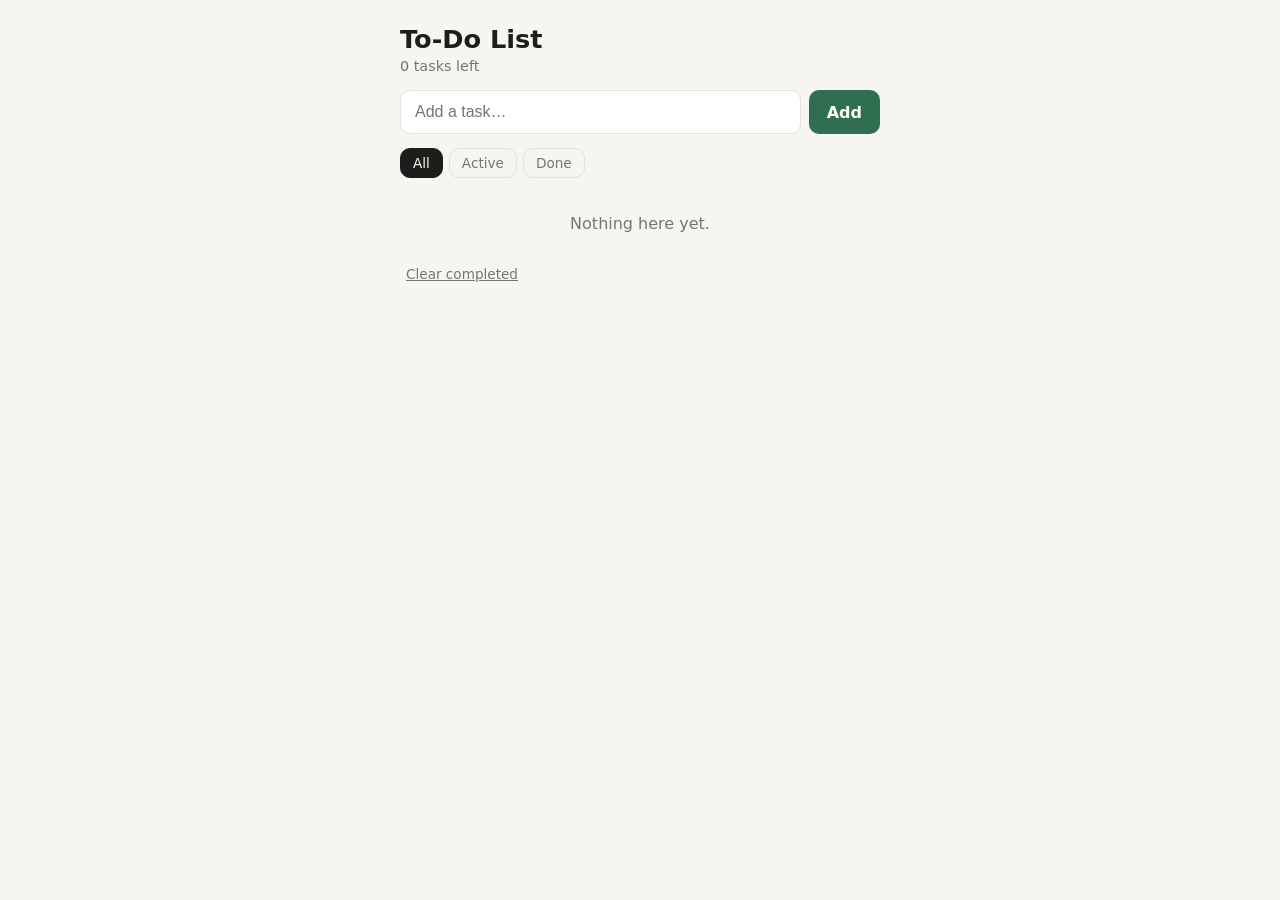
<file: week10/index.html>
<!DOCTYPE html>
<html lang="en">

<head>
    <meta charset="UTF-8">
    <meta name="viewport" content="width=device-width, initial-scale=1">
    <title>To-Do List</title>
    <style>
        :root {
            --bg: #f6f5f1;
            --card: #ffffff;
            --text: #1d1d1b;
            --muted: #77756e;
            --line: #e4e2db;
            --accent: #2f6f4f;
            --danger: #b3382c;
        }

        @media (prefers-color-scheme: dark) {
            :root {
                --bg: #161614;
                --card: #212120;
                --text: #f1efe8;
                --muted: #9a978d;
                --line: #34332f;
                --accent: #5fb98a;
                --danger: #e8776b;
            }
        }

        * {
            box-sizing: border-box;
        }

        body {
            margin: 0;
            padding: 24px 16px;
            min-height: 100vh;
            background: var(--bg);
            color: var(--text);
            font-family: system-ui, -apple-system, "Segoe UI", sans-serif;
        }

        .app {
            max-width: 480px;
            margin: 0 auto;
        }

        h1 {
            font-size: 1.6rem;
            margin: 0 0 4px;
        }

        .count {
            color: var(--muted);
            font-size: .9rem;
            margin-bottom: 16px;
        }

        form {
            display: flex;
            gap: 8px;
            margin-bottom: 14px;
        }

        input[type="text"] {
            flex: 1;
            padding: 12px 14px;
            font-size: 1rem;
            border: 1px solid var(--line);
            border-radius: 10px;
            background: var(--card);
            color: var(--text);
        }

        input[type="text"]:focus {
            outline: 2px solid var(--accent);
            border-color: transparent;
        }

        button {
            font: inherit;
            cursor: pointer;
            border: 0;
            border-radius: 10px;
        }

        .add {
            padding: 0 18px;
            background: var(--accent);
            color: #fff;
            font-weight: 600;
        }

        .filters {
            display: flex;
            gap: 6px;
            margin-bottom: 12px;
        }

        .filters button {
            padding: 6px 12px;
            background: transparent;
            color: var(--muted);
            border: 1px solid var(--line);
            font-size: .85rem;
        }

        .filters button.active {
            background: var(--text);
            color: var(--bg);
            border-color: var(--text);
        }

        ul {
            list-style: none;
            margin: 0;
            padding: 0;
        }

        li {
            display: flex;
            align-items: center;
            gap: 10px;
            background: var(--card);
            border: 1px solid var(--line);
            border-radius: 10px;
            padding: 12px;
            margin-bottom: 8px;
        }

        li input[type="checkbox"] {
            width: 20px;
            height: 20px;
            accent-color: var(--accent);
        }

        li span {
            flex: 1;
            word-break: break-word;
        }

        li.done span {
            text-decoration: line-through;
            color: var(--muted);
        }

        .del {
            background: transparent;
            color: var(--danger);
            font-size: 1.2rem;
            padding: 0 6px;
        }

        .empty {
            text-align: center;
            color: var(--muted);
            padding: 24px 0;
        }

        .clear {
            margin-top: 8px;
            background: transparent;
            color: var(--muted);
            font-size: .85rem;
            text-decoration: underline;
        }
    </style>
</head>

<body>
    <div class="app">
        <h1>To-Do List</h1>
        <div class="count" id="count"></div>
        <form id="form">
            <input type="text" id="input" placeholder="Add a task…" autocomplete="off" required>
            <button class="add" type="submit">Add</button>
        </form>
        <div class="filters" id="filters">
            <button data-filter="all" class="active">All</button>
            <button data-filter="active">Active</button>
            <button data-filter="done">Done</button>
        </div>
        <ul id="list"></ul>
        <button class="clear" id="clear">Clear completed</button>
    </div>
    <script>
        const form = document.getElementById('form');
        const input = document.getElementById('input');
        const list = document.getElementById('list');
        const count = document.getElementById('count');
        const filters = document.getElementById('filters');
        const clearBtn = document.getElementById('clear');
        let tasks = [];
        let filter = 'all';
        try { tasks = JSON.parse(localStorage.getItem('tasks')) || []; } catch (e) { tasks = []; }
        function save() {
            try { localStorage.setItem('tasks', JSON.stringify(tasks)); } catch (e) { }
        }
        function render() {
            list.innerHTML = '';
            const visible = tasks.filter(t =>
                filter === 'all' ? true : filter === 'done' ? t.done : !t.done);
            if (!visible.length) {
                const empty = document.createElement('div');
                empty.className = 'empty';
                empty.textContent = 'Nothing here yet.';
                list.appendChild(empty);
            }
            visible.forEach(t => {
                const li = document.createElement('li');
                if (t.done) li.className = 'done';
                const cb = document.createElement('input');
                cb.type = 'checkbox';
                cb.checked = t.done;
                cb.onchange = () => { t.done = cb.checked; save(); render(); };
                const span = document.createElement('span');
                span.textContent = t.text;
                const del = document.createElement('button');
                del.className = 'del';
                del.textContent = '×';
                del.setAttribute('aria-label', 'Delete task');
                del.onclick = () => { tasks = tasks.filter(x => x.id !== t.id); save(); render(); };
                li.append(cb, span, del);
                list.appendChild(li);
            });
            const left = tasks.filter(t => !t.done).length;
            count.textContent = left + (left === 1 ? ' task' : ' tasks') + ' left';
        }
        form.addEventListener('submit', e => {
            e.preventDefault();
            const text = input.value.trim();
            if (!text) return;
            tasks.unshift({ id: Date.now(), text, done: false });
            input.value = '';
            save(); render();
        });
        filters.addEventListener('click', e => {
            const btn = e.target.closest('button');
            if (!btn) return;
            filter = btn.dataset.filter;
            filters.querySelectorAll('button').forEach(b => b.classList.toggle('active', b === btn));
            render();
        });
        clearBtn.addEventListener('click', () => {
            tasks = tasks.filter(t => !t.done);
            save(); render();
        });
        render();
    </script>
</body>

</html>
</file>
